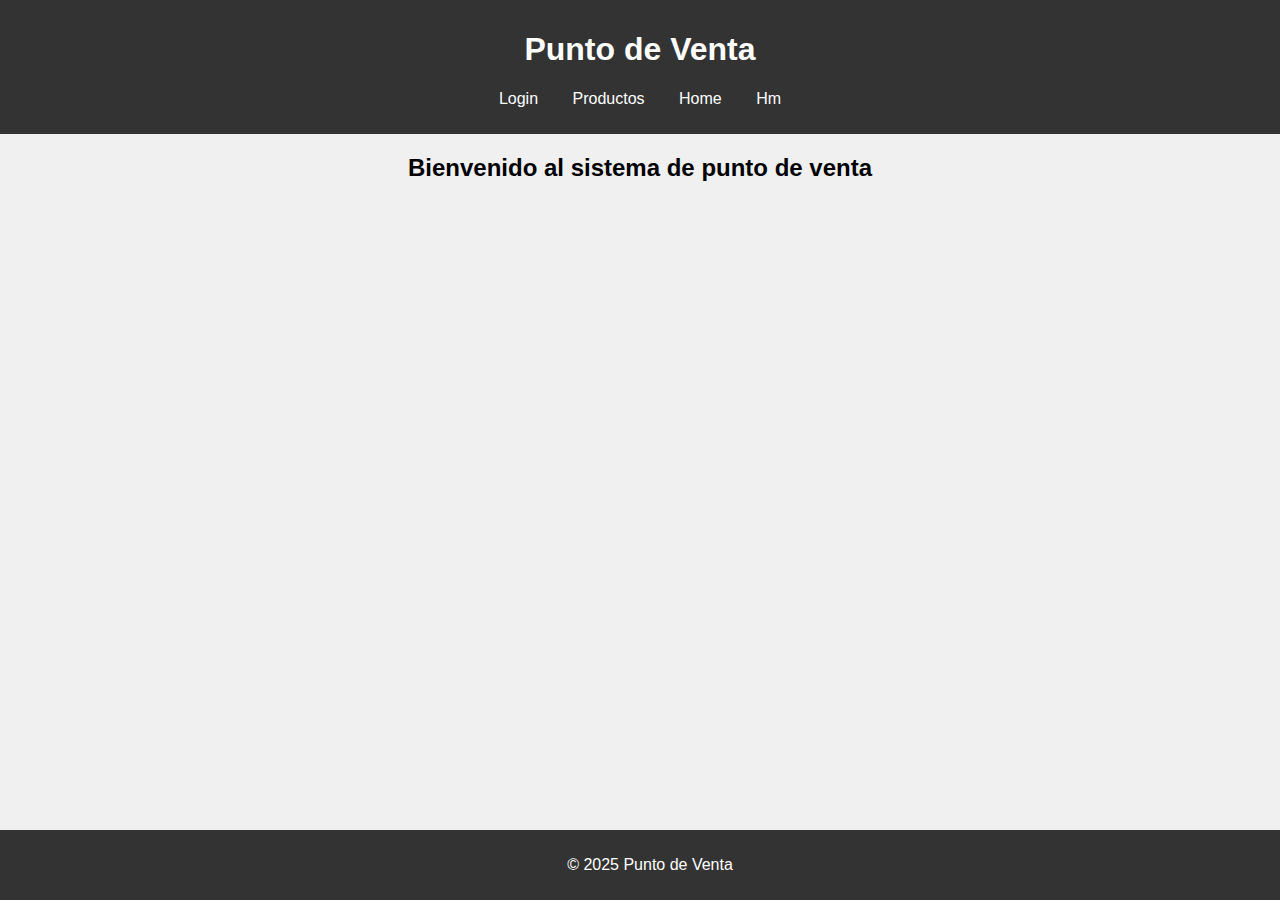
<file: index.html>
<!DOCTYPE html>
<html lang="es">
<head>
    <meta charset="UTF-8">
    <meta name="viewport" content="width=device-width, initial-scale=1.0">
    <title>Punto</title>
    <link rel="stylesheet" href="css/styles.css">
</head>
<body>
    <header>
        <h1>Punto de Venta</h1>
        <nav>
            <ul>
                <li><a href="login/login.html">Login</a></li>
                <li><a href="productos/productos.html">Productos</a></li>
                <li><a href="home/home.html">Home</a></li>
                <li><a href="Hm/">Hm</a></li>
                    </ul>     
        </nav>
    </header>
    <main>
        <h2 class="centrar-texto">Bienvenido al sistema de punto de venta</h2>
    </main>
    <footer>
        <p>© 2025 Punto de Venta</p>
    </footer>
</body>
</html>
</file>
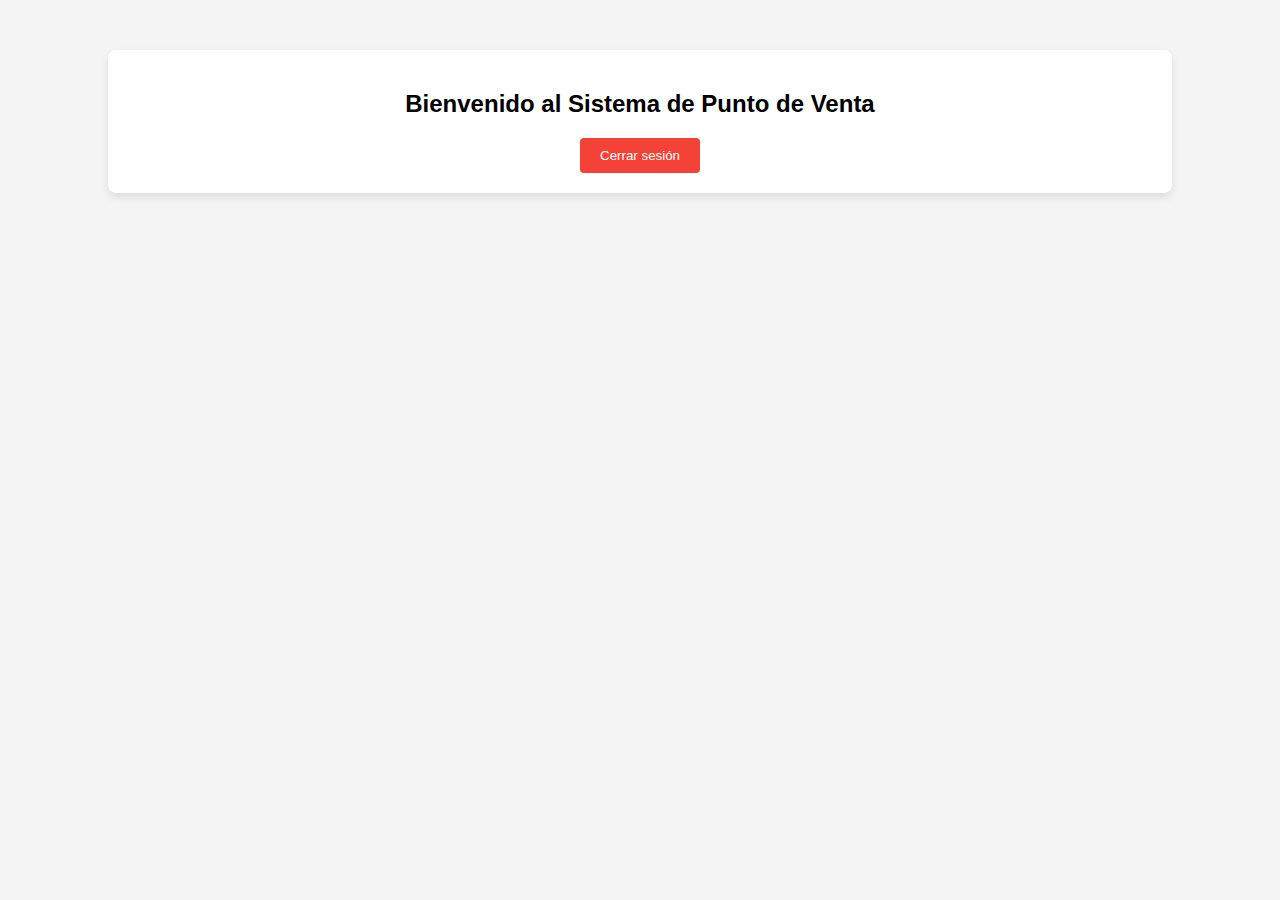
<file: home/home.html>
<!DOCTYPE html>
<html lang="es">
<head>
    <meta charset="UTF-8">
    <meta name="viewport" content="width=device-width, initial-scale=1.0">
    <title>Home - Punto de Venta</title>
    <link rel="stylesheet" href="home.css">
</head>
<body>
    <div class="home-container">
        <h2>Bienvenido al Sistema de Punto de Venta</h2>
        <button id="logout">Cerrar sesión</button>
    </div>

    <script src="home.js"></script>
</body>
</html>
</file>
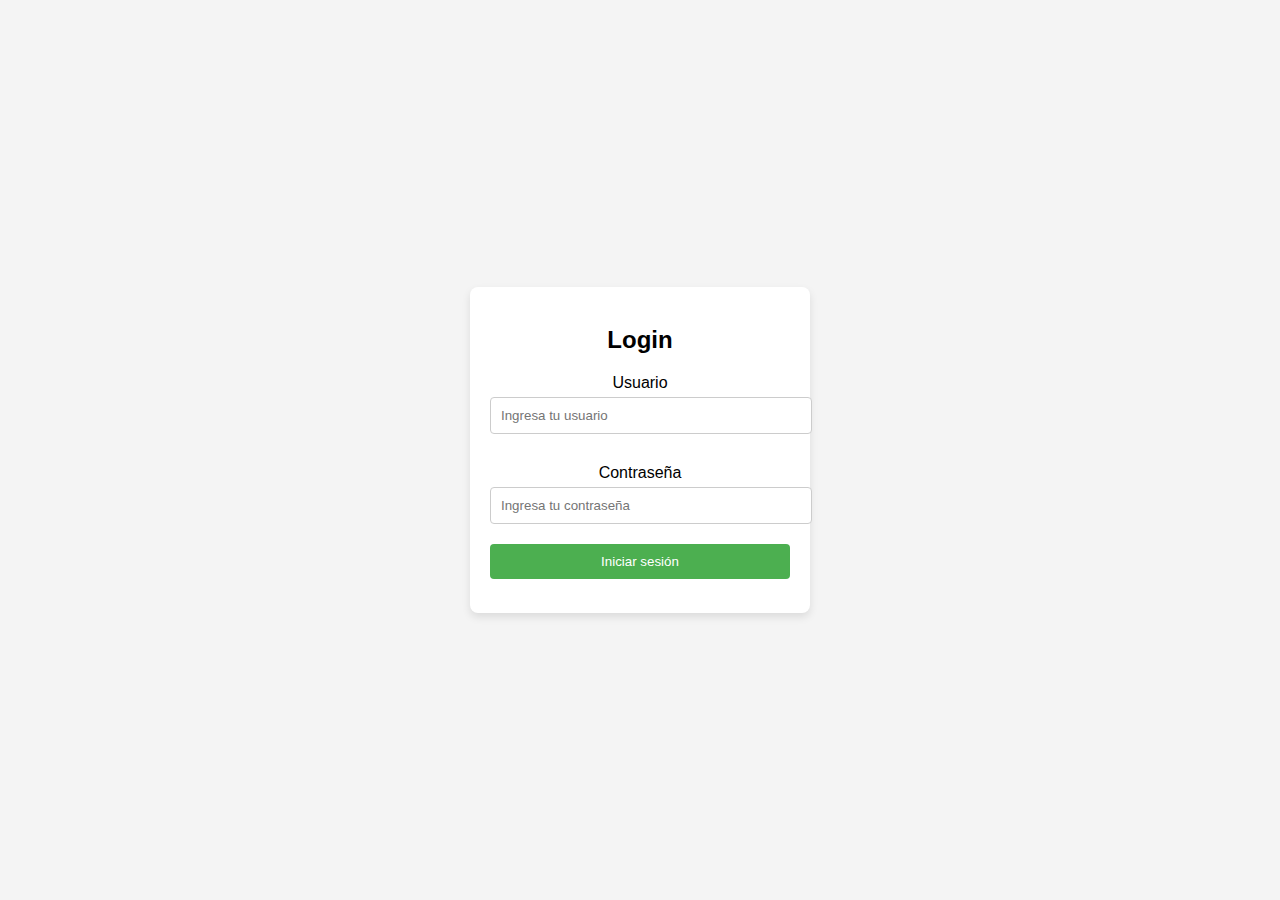
<file: login/login.html>
<!DOCTYPE html>
<html lang="es">
<head>
    <meta charset="UTF-8">
    <meta name="viewport" content="width=device-width, initial-scale=1.0">
    <title>Login - Punto de Venta</title>
    <link rel="stylesheet" href="login.css">
</head>
<body>
    <div class="login-container">
        <h2>Login</h2>
        <form id="loginForm">
            <label for="username">Usuario</label>
            <input type="text" id="username" placeholder="Ingresa tu usuario" required>

            <label for="password">Contraseña</label>
            <input type="password" id="password" placeholder="Ingresa tu contraseña" required>

            <button type="submit">Iniciar sesión</button>
        </form>
        <p id="errorMessage" class="error"></p>
    </div>

    <script src="login.js"></script>
</body>
</html>
</file>
<file: css/styles.css>
body {
    font-family: Arial, sans-serif;
    margin: 0;
    background-color: #f0f0f0;
}

header {
    background-color: #333;
    color: white;
    padding: 10px;
    text-align: center;
}

header nav ul {
    list-style: none;
    padding: 0;
}

header nav ul li {
    display: inline;
    margin: 0 15px;
}

header nav ul li a {
    color: white;
    text-decoration: none;
}

footer {
    text-align: center;
    padding: 10px;
    background-color: #333;
    color: white;
    position: fixed;
    width: 100%;
    bottom: 0;
}
.centrar-texto {
    text-align: center;
}
</file>
<file: home/home.css>
body {
    font-family: Arial, sans-serif;
    background-color: #f4f4f4;
    margin: 0;
}

.home-container {
    width: 80%;
    margin: 50px auto;
    background-color: white;
    padding: 20px;
    border-radius: 8px;
    box-shadow: 0 4px 8px rgba(0, 0, 0, 0.1);
    text-align: center;
}

button {
    padding: 10px 20px;
    background-color: #f44336;
    color: white;
    border: none;
    border-radius: 4px;
    cursor: pointer;
}

button:hover {
    background-color: #e53935;
}
</file>
<file: login/login.css>
body {
    font-family: Arial, sans-serif;
    background-color: #f4f4f4;
    display: flex;
    justify-content: center;
    align-items: center;
    height: 100vh;
    margin: 0;
}

.login-container {
    background: white;
    padding: 20px;
    border-radius: 8px;
    box-shadow: 0 4px 8px rgba(0, 0, 0, 0.1);
    width: 300px;
    text-align: center;
}

h2 {
    margin-bottom: 20px;
}

label {
    display: block;
    margin: 10px 0 5px;
}

input {
    width: 100%;
    padding: 10px;
    margin-bottom: 20px;
    border-radius: 4px;
    border: 1px solid #ccc;
}

button {
    width: 100%;
    padding: 10px;
    background-color: #4CAF50;
    color: white;
    border: none;
    border-radius: 4px;
    cursor: pointer;
}

button:hover {
    background-color: #45a049;
}

.error {
    color: red;
    font-size: 14px;
}
</file>
